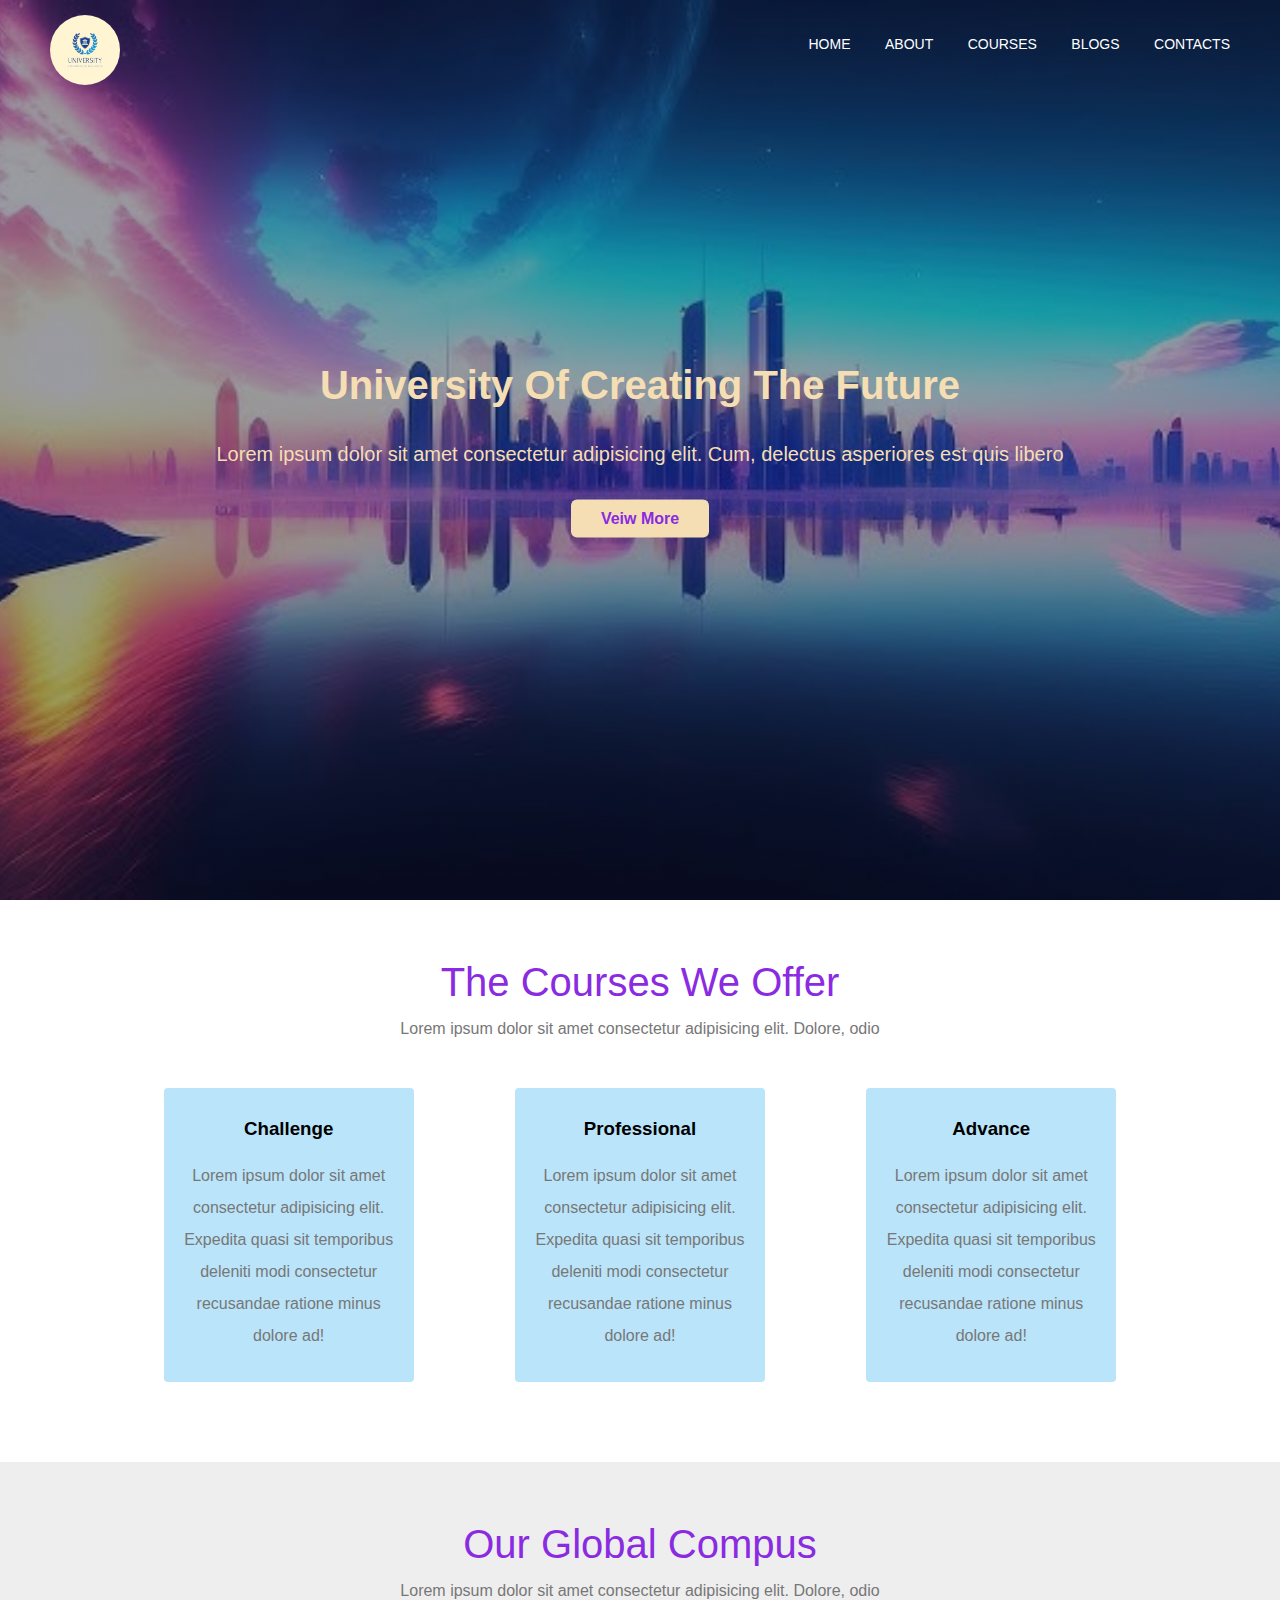
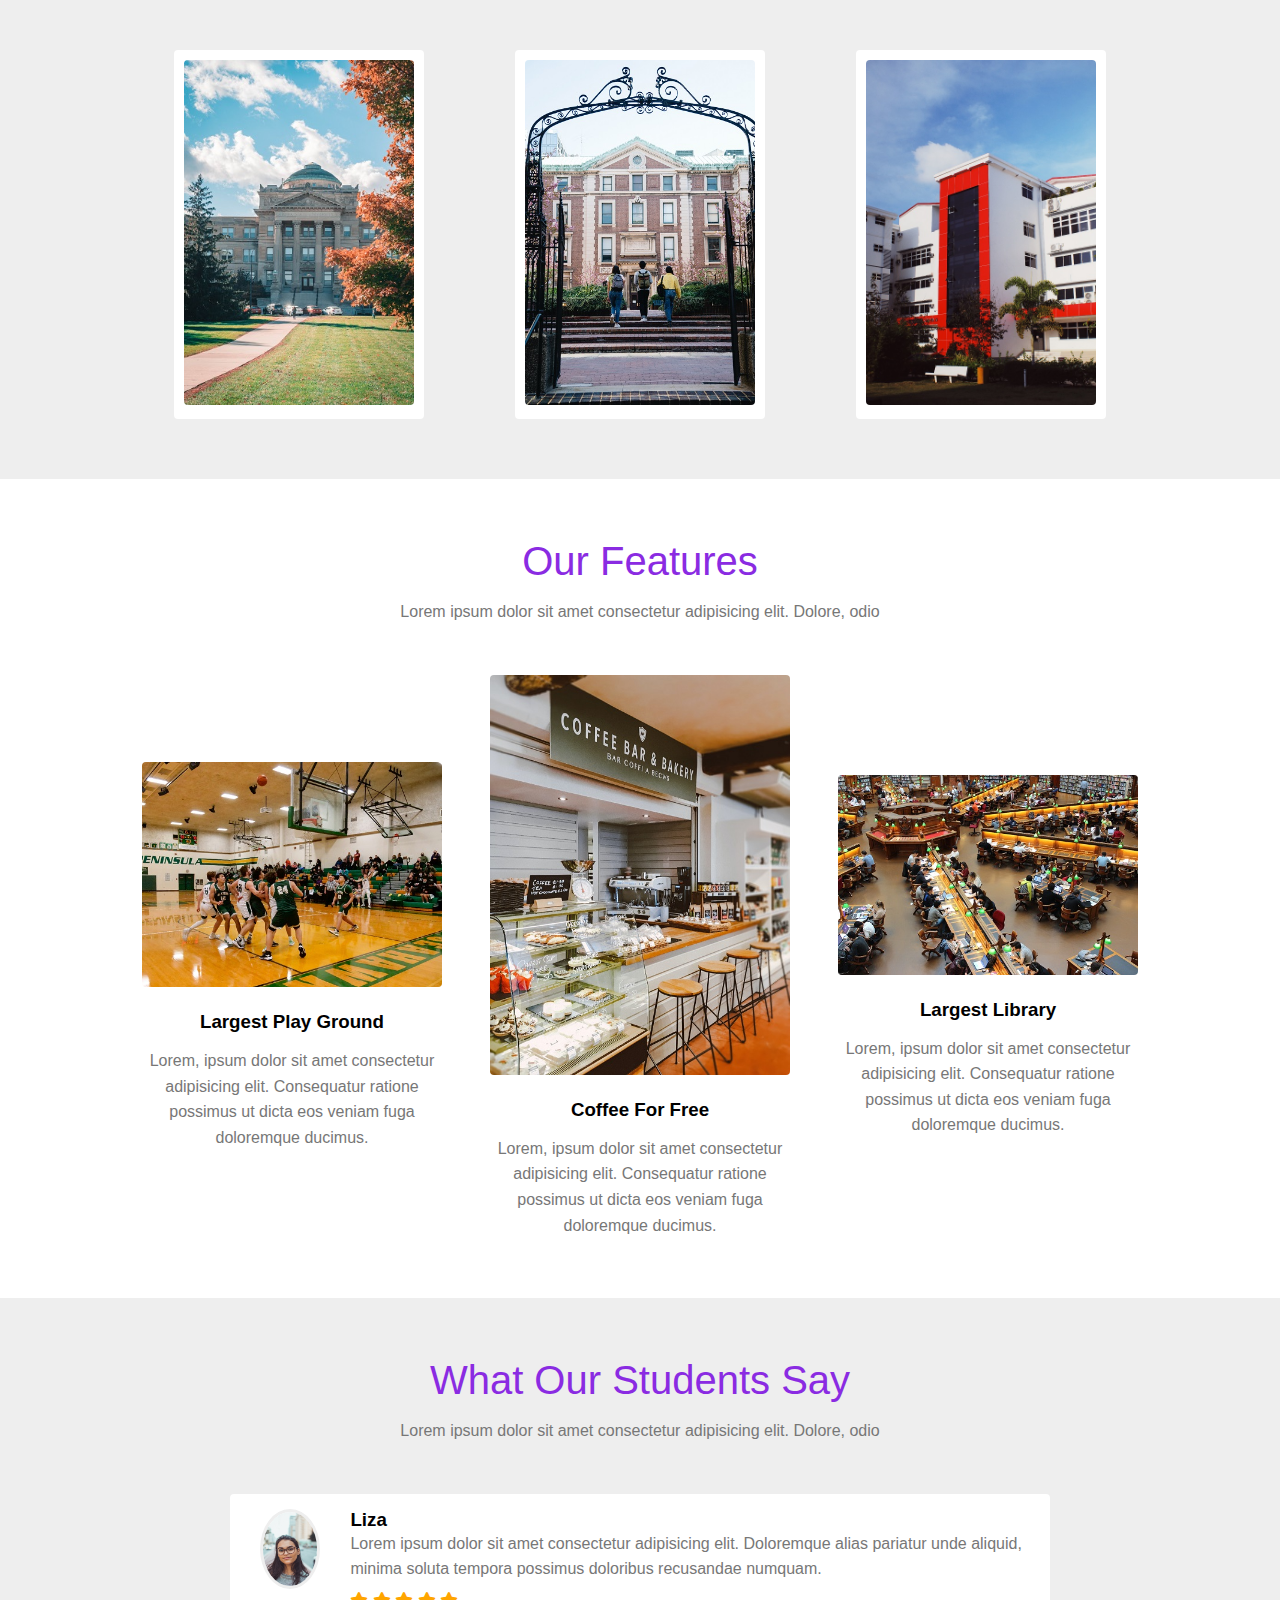
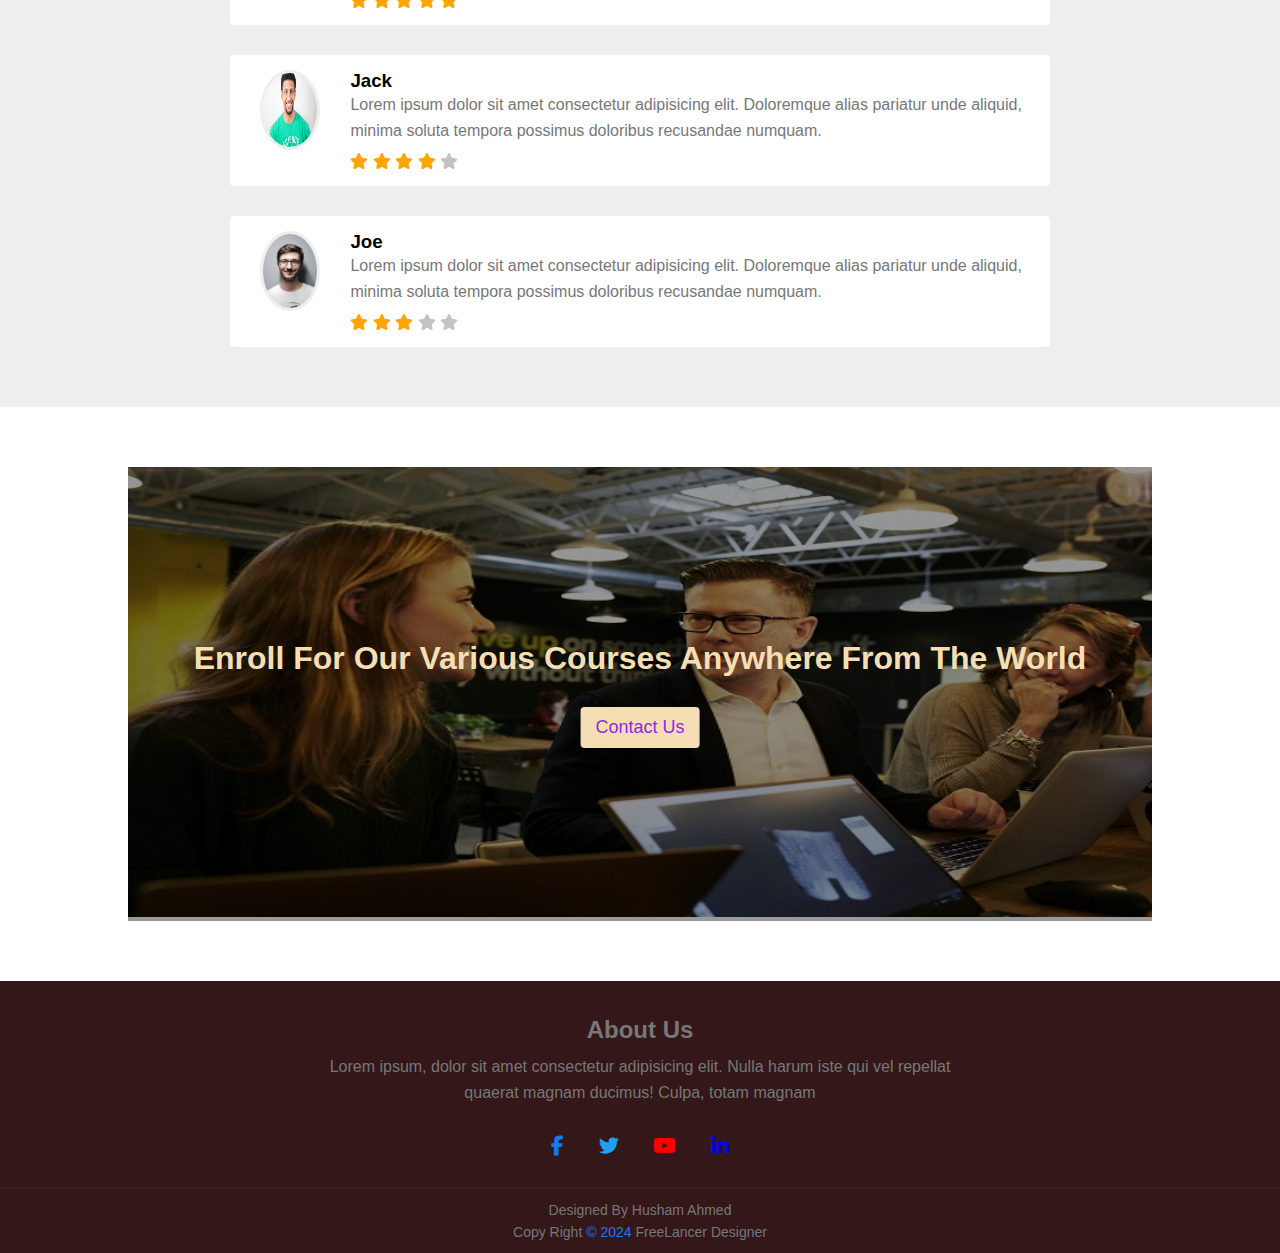
<file: index.html>
<!DOCTYPE html>
<html lang="en">
<head>
    <meta charset="UTF-8">
    <meta name="viewport" content="width=device-width, initial-scale=1.0">
    <title>University</title>
    <link rel="stylesheet" href="css/all.min.css">
    <!--<link rel="stylesheet" href="bootstrap.min.css">-->
    <link rel="stylesheet" href="css/style.css">
</head>
<body>
    
    <!----------------------------start landing page------------------------------------>
    
    <div class="header">
        
        <nav>

            <a href=""><img src="images/Logo.jpg" alt=""></a>

            <div class="links-container">

                <div class="nav-link">
                    <i class="fa-solid fa-xmark close"></i>
                    <ul>
                        <li><a href="index.html">Home</a></li>
                        <li><a href="about.html">About</a></li>
                        <li><a href="courses.html">Courses</a></li>
                        <li><a href="blogs.html">Blogs</a></li>
                        <li><a href="contact.html">Contacts</a></li>
                    </ul>
                    
                </div>
                <i class="fa-solid fa-bars icon"></i>
            </div>
            
        </nav>

        <div class="text">
            <h1>University Of Creating The Future</h1>

            <p>Lorem ipsum dolor sit amet consectetur adipisicing elit. Cum, delectus asperiores est quis libero </p>

            <a href="">Veiw More</a>

        </div>
    </div>

<!------------------------------------end landing page-------------------------------------------->




<!------------------------------------start courses we offer page--------------------------------->


<div class="container">
    <div class="courses-section">


            <h1>The Courses We Offer</h1>
            <p>Lorem ipsum dolor sit amet consectetur adipisicing elit. Dolore, odio</p>

            <div class="course-item">

            <div class="course">

                <h3>Challenge</h3>
                <p>Lorem ipsum dolor sit amet consectetur adipisicing elit. Expedita quasi sit temporibus deleniti modi consectetur recusandae ratione minus dolore ad!</p>
            </div>

            <div class="course">

                <h3>Professional</h3>
                <p>Lorem ipsum dolor sit amet consectetur adipisicing elit. Expedita quasi sit temporibus deleniti modi consectetur recusandae ratione minus dolore ad!</p>
            </div>

            <div class="course">

                <h3>Advance</h3>
                <p>Lorem ipsum dolor sit amet consectetur adipisicing elit. Expedita quasi sit temporibus deleniti modi consectetur recusandae ratione minus dolore ad!</p>
            </div>

        </div>
    </div>
</div>

<!------------------------------------end courses we offer page--------------------------------->




<!------------------------------------start compus section-------------------------------------->
<div class="compus-section">

    <div class="container">

        <h1>Our Global Compus</h1>
        <p>Lorem ipsum dolor sit amet consectetur adipisicing elit. Dolore, odio</p>

        <div class="compus-item">

            <div class="compus">

                <img src="images/london.jpg" alt="">

                <div class="hidden">LONDON</div>
            </div>

            <div class="compus">

                <img src="images/Germany.jpg" alt="">

                <div class="hidden">NEW YORK</div>
            </div>

            <div class="compus">

                <img src="images/NewYork2.jpg" alt="">

                <div class="hidden">Germany</div>
            </div>
        </div>

    </div>
</div>


<!------------------------------------end compus section-------------------------------------->



<!------------------------------------start features-------------------------------------->


<div class="feature-section">

    <div class="container">

        <h1>Our Features</h1>
        <p>Lorem ipsum dolor sit amet consectetur adipisicing elit. Dolore, odio</p>

        <div class="feature-item">

            <div class="feature">

                <img src="images/basketball.jpg" alt="">
                <h3>Largest Play Ground</h3>
                <p>Lorem, ipsum dolor sit amet consectetur adipisicing elit. Consequatur ratione possimus ut dicta eos veniam fuga doloremque ducimus.</p>
            </div>

            <div class="feature">

                <img src="images/coffe shop.jpg" alt="">
                <h3>Coffee For Free</h3>
                <p>Lorem, ipsum dolor sit amet consectetur adipisicing elit. Consequatur ratione possimus ut dicta eos veniam fuga doloremque ducimus.</p>
            </div>

            

            <div class="feature">

                <img src="images/library.jpg" alt="">
                <h3>Largest Library</h3>
                <p>Lorem, ipsum dolor sit amet consectetur adipisicing elit. Consequatur ratione possimus ut dicta eos veniam fuga doloremque ducimus.</p>
            </div>
        </div>

    </div>
</div>




<!-----------------------------------------end features-------------------------------------->



<!------------------------------------start student section----------------------------------->

    <div class="student-section">

        <div class="container">
            <h1>What Our Students Say</h1>
            <p>Lorem ipsum dolor sit amet consectetur adipisicing elit. Dolore, odio</p>
            <div class="student-item">

                <div class="student">
                    <img src="images/girl.jpg" alt="">
                    <h3>Liza</h3>
                    <p>Lorem ipsum dolor sit amet consectetur adipisicing elit. Doloremque alias pariatur unde aliquid, minima soluta tempora possimus doloribus recusandae numquam.</p>
                    <span class="star1">  <i class="fa-solid fa-star"></i>
                            <i class="fa-solid fa-star"></i>
                            <i class="fa-solid fa-star"></i>
                            <i class="fa-solid fa-star"></i>
                            <i class="fa-solid fa-star"></i>
                    </span>
                </div>

                <div class="student">
                    <img src="images/joe.jpg" alt="">
                    <h3>Jack</h3>
                    <p>Lorem ipsum dolor sit amet consectetur adipisicing elit. Doloremque alias pariatur unde aliquid, minima soluta tempora possimus doloribus recusandae numquam.</p>
                    <span class="star2">  <i class="fa-solid fa-star"></i>
                        <i class="fa-solid fa-star"></i>
                        <i class="fa-solid fa-star"></i>
                        <i class="fa-solid fa-star"></i>
                        <i class="fa-solid fa-star"></i>
                    </span>
                </div>

                <div class="student">
                    <img src="images/mac.jpg" alt="">
                    <h3>Joe</h3>
                    <p>Lorem ipsum dolor sit amet consectetur adipisicing elit. Doloremque alias pariatur unde aliquid, minima soluta tempora possimus doloribus recusandae numquam.</p>
                    <span class="star3">  <i class="fa-solid fa-star"></i>
                        <i class="fa-solid fa-star"></i>
                        <i class="fa-solid fa-star"></i>
                        <i class="fa-solid fa-star"></i>
                        <i class="fa-solid fa-star"></i>
                    </span>
                </div>
            </div>
        </div>
    </div>
    



<!------------------------------------end student section-------------------------------------->


<!----------------------------------------start enroll----------------------------------------->



<div class="enroll-section">
    <div class="container">
        
        <div class="enroll">
            <div class="black"></div>
            <img src="images/enroll2.jpg" alt="">
            <div class="overlay">
                <h1>Enroll For Our Various Courses Anywhere From The World</h1>
                <a href="contact.html">Contact Us</a>
            </div>
        </div>
    </div>
</div>




<!----------------------------------------end enroll----------------------------------------->



<!----------------------------------------start footer----------------------------------------->


<footer>
    <h2>About Us</h2>
    <p>Lorem ipsum, dolor sit amet consectetur adipisicing elit. Nulla harum iste qui vel repellat quaerat magnam ducimus! Culpa, totam magnam</p>

    <div class="icons">

        <i class="fa-brands fa-facebook-f"></i>
        <i class="fa-brands fa-twitter"></i>
        <i class="fa-brands fa-youtube"></i>
        <i class="fa-brands fa-linkedin-in"></i>

    </div>
    <hr>
    <p class="copy-right">Designed By Husham Ahmed<br> Copy Right<span> &copy; 2024</span> FreeLancer Designer </p>
    
</footer>
<!----------------------------------------end footer----------------------------------------->




















    <script src="js/script.js"></script>
</body>
</html>
</file>
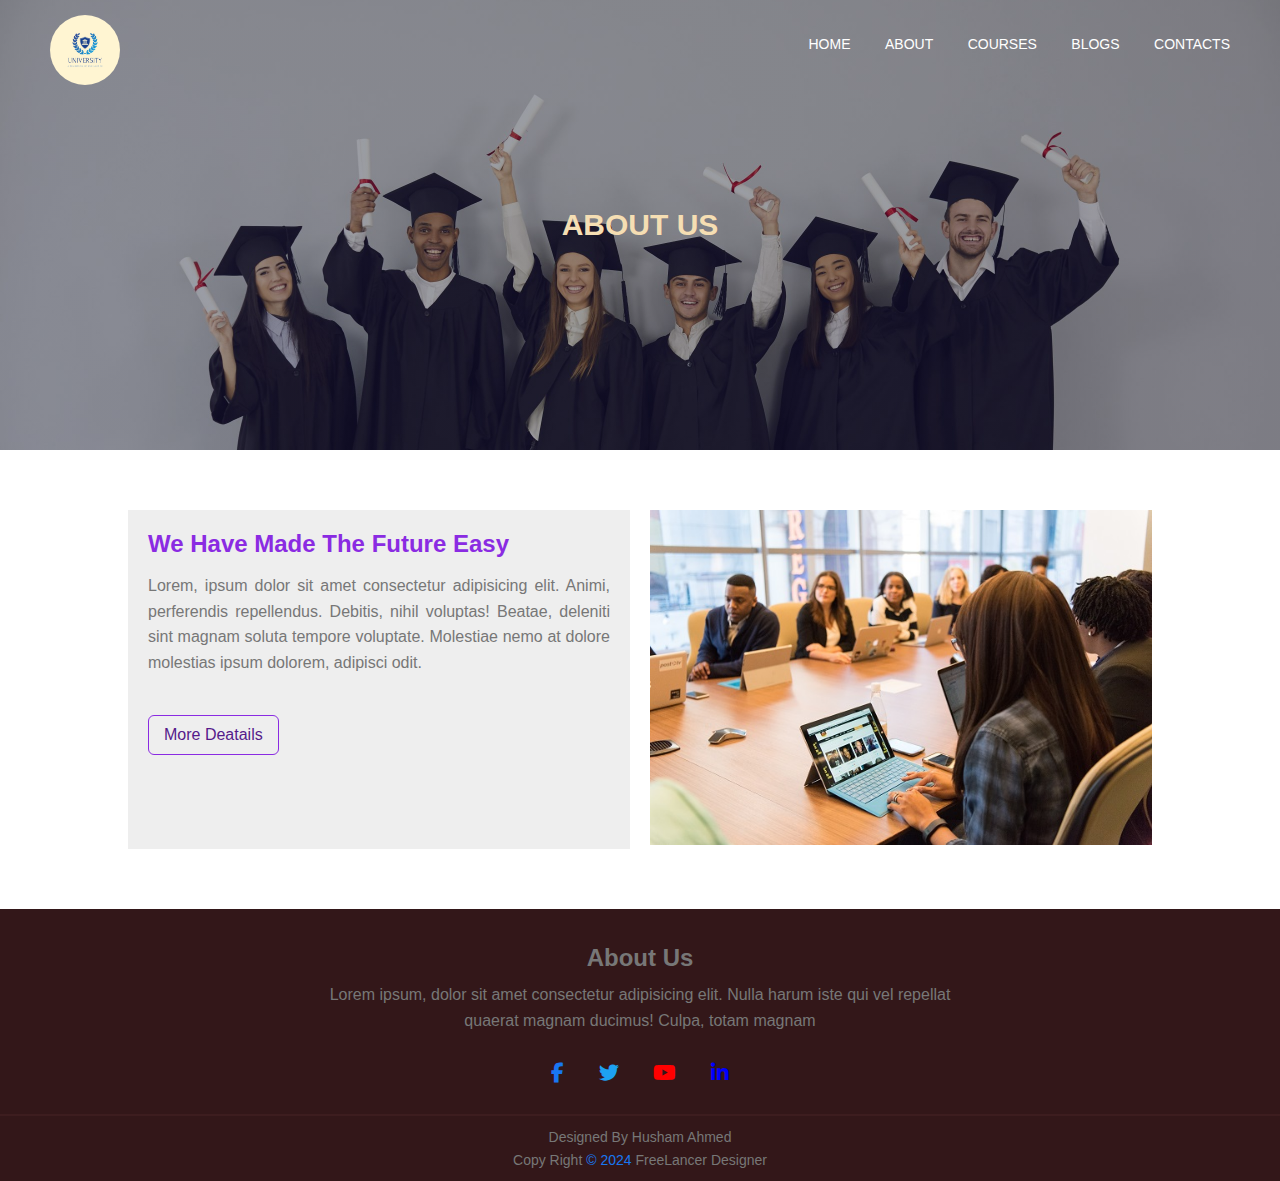
<file: about.html>
<!DOCTYPE html>
<html lang="en">
<head>
    <meta charset="UTF-8">
    <meta name="viewport" content="width=device-width, initial-scale=1.0">
    <title>University</title>
    <link rel="stylesheet" href="css/all.min.css">
    <!--<link rel="stylesheet" href="bootstrap.min.css">-->
    <link rel="stylesheet" href="css/style.css">
</head>
<body>
    
    <!----------------------------start landing page------------------------------------>
    
    <div class="header header-about">
        
        <nav>

            <a href=""><img src="images/Logo.jpg" alt=""></a>

            <div class="nav-link">
                <i class="fa-solid fa-xmark close"></i>
                <ul>
                    <li><a href="index.html">Home</a></li>
                    <li><a href="about.html">About</a></li>
                    <li><a href="courses.html">Courses</a></li>
                    <li><a href="blogs.html">Blogs</a></li>
                    <li><a href="contact.html">Contacts</a></li>
                </ul>
                
            </div>
            <i class="fa-solid fa-bars icon"></i>
        </nav>

        <div class="text">

            <h1>ABOUT US</h1>

        </div>
    </div>

    <!----------------------------end landing page------------------------------------>


    <!----------------------------start about.html------------------------------------>


    <div class="about-section">

        <div class="container">

            <div class="about-item">

                <div class="info">
                    <h2>We Have Made The Future Easy</h2>
    
                    <p>Lorem, ipsum dolor sit amet consectetur adipisicing elit. Animi, perferendis repellendus. Debitis, nihil voluptas! Beatae, deleniti sint magnam soluta tempore voluptate. Molestiae nemo at dolore molestias ipsum dolorem, adipisci odit.</p>
                    <a href="">More Deatails</a>
                </div>
                <div class="info-img">
                    <img src="images/about.jpg" alt="">
                </div>
            </div>
        </div>
    </div>
    <!----------------------------end about.html-------------------------------------->



    <!-------------------------------start footer-------------------------------------->




    <footer>
        <h2>About Us</h2>
        <p>Lorem ipsum, dolor sit amet consectetur adipisicing elit. Nulla harum iste qui vel repellat quaerat magnam ducimus! Culpa, totam magnam</p>
    
        <div class="icons">
    
            <i class="fa-brands fa-facebook-f"></i>
            <i class="fa-brands fa-twitter"></i>
            <i class="fa-brands fa-youtube"></i>
            <i class="fa-brands fa-linkedin-in"></i>
    
        </div>
        <hr>
        <p class="copy-right">Designed By Husham Ahmed<br> Copy Right<span> &copy; 2024</span> FreeLancer Designer </p>
        
    </footer>
    <script src="js/script.js"></script>
</body>
</file>
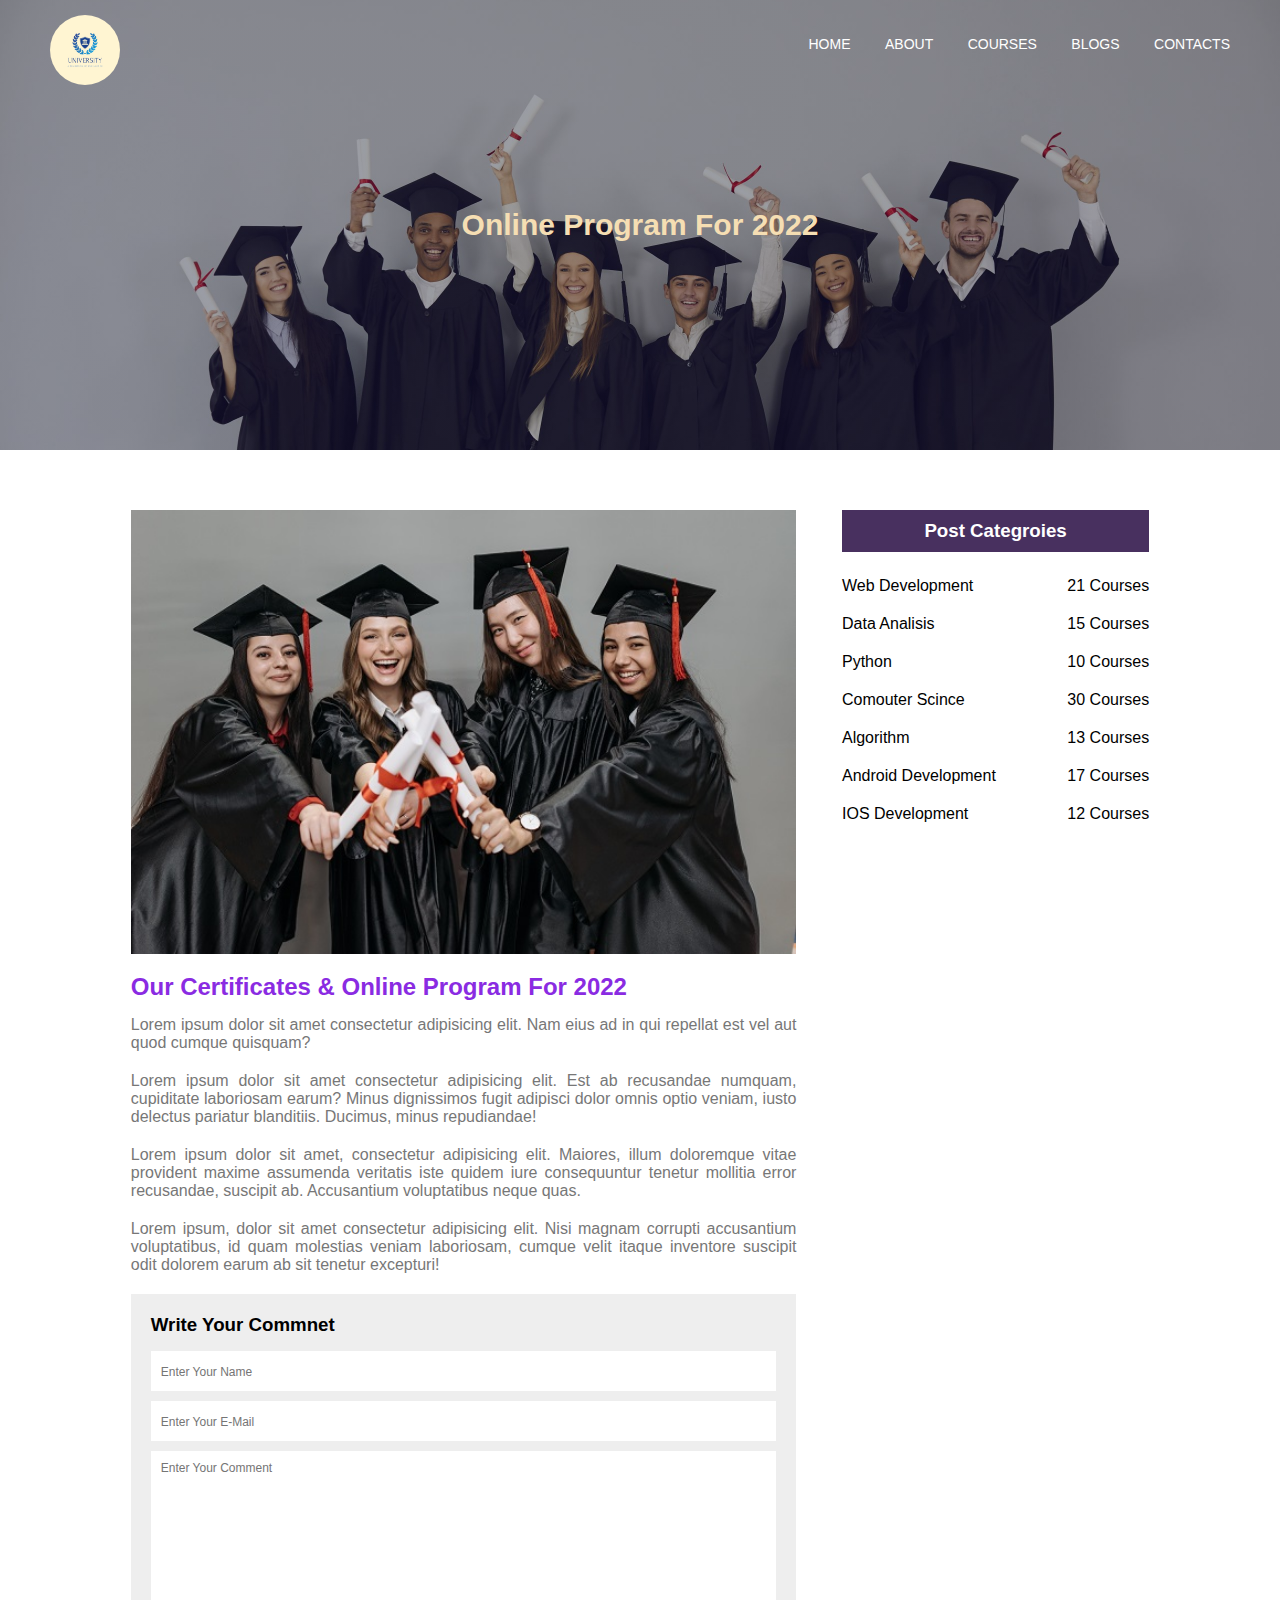
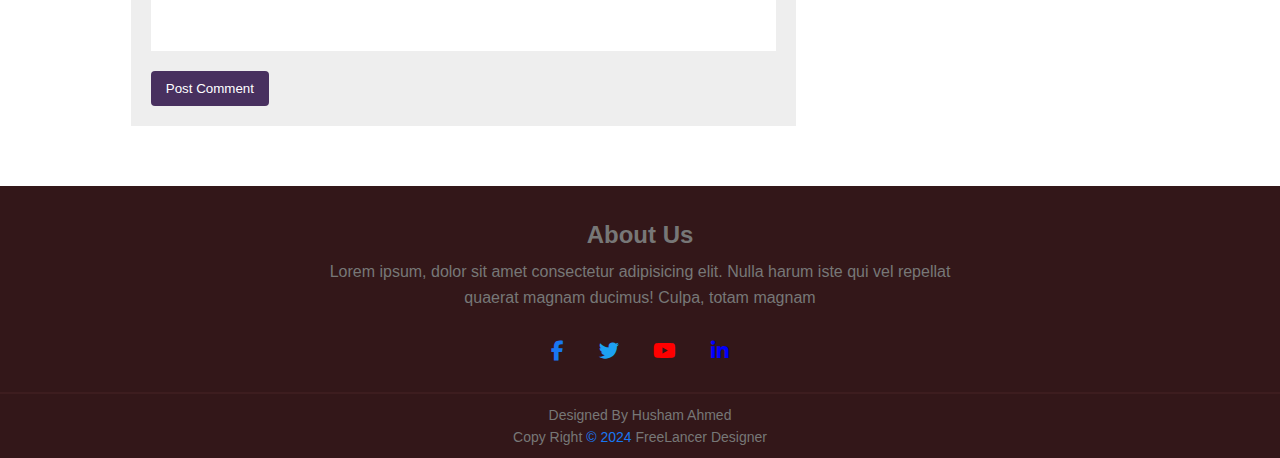
<file: blogs.html>
<!DOCTYPE html>
<html lang="en">
<head>
    <meta charset="UTF-8">
    <meta name="viewport" content="width=device-width, initial-scale=1.0">
    <title>University</title>
    <link rel="stylesheet" href="css/all.min.css">
    <!--<link rel="stylesheet" href="bootstrap.min.css">-->
    <link rel="stylesheet" href="css/style.css">
</head>
<body>
    
    <!----------------------------start landing page------------------------------------>
    
    <div class="header header-about">
        
        <nav>

            <a href=""><img src="images/Logo.jpg" alt=""></a>

            <div class="nav-link">
                <i class="fa-solid fa-xmark close"></i>
                <ul>
                    <li><a href="index.html">Home</a></li>
                    <li><a href="about.html">About</a></li>
                    <li><a href="courses.html">Courses</a></li>
                    <li><a href="blogs.html">Blogs</a></li>
                    <li><a href="contact.html">Contacts</a></li>
                </ul>
                
            </div>
            <i class="fa-solid fa-bars icon"></i>
        </nav>

        <div class="text">

            <h1>Online Program For 2022</h1>

        </div>
    </div>

    <!----------------------------end landing page------------------------------------>


    <!----------------------------start courses.html------------------------------------>
    <div class="container">
        <div class="blog-section">
    
    
                <div class="blog-item">

                    <div class="blog-img">
                        <img src="images/blogs.jpg" alt="">

                        <h2>Our Certificates & Online Program For 2022</h2>

                        <p>Lorem ipsum dolor sit amet consectetur adipisicing elit. Nam eius ad in qui repellat est vel aut quod cumque quisquam?</p>

                        <p>Lorem ipsum dolor sit amet consectetur adipisicing elit. Est ab recusandae numquam, cupiditate laboriosam earum? Minus dignissimos fugit adipisci dolor omnis optio veniam, iusto delectus pariatur blanditiis. Ducimus, minus repudiandae!</p>

                        <p>Lorem ipsum dolor sit amet, consectetur adipisicing elit. Maiores, illum doloremque vitae provident maxime assumenda veritatis iste quidem iure consequuntur tenetur mollitia error recusandae, suscipit ab. Accusantium voluptatibus neque quas.</p>

                        <p>Lorem ipsum, dolor sit amet consectetur adipisicing elit. Nisi magnam corrupti accusantium voluptatibus, id quam molestias veniam laboriosam, cumque velit itaque inventore suscipit odit dolorem earum ab sit tenetur excepturi!</p>


                        <form>
                            <h3>Write Your Commnet</h3>
                            <input type="text" placeholder="Enter Your Name">
                            <input type="email" placeholder="Enter Your E-Mail">
                            <textarea name="" id="" placeholder="Enter Your Comment"></textarea>
                            <button>Post Comment</button>

                        </form>
                    </div>
                    <div class="blog-info">

                        <h3>Post Categroies</h3>
                        <div>
                            <span>Web Development</span>
                            <span>21 Courses</span>
                        </div>
                        <div>
                            <span>Data Analisis</span>
                            <span>15 Courses</span>
                        </div>
                        <div>
                            <span>Python</span>
                            <span>10 Courses</span>
                        </div>
                        <div>
                            <span>Comouter Scince</span>
                            <span>30 Courses</span>
                        </div>
                        <div>
                            <span>Algorithm</span>
                            <span>13 Courses</span>
                        </div>
                        <div>
                            <span>Android Development</span>
                            <span>17 Courses</span>
                        </div>
                        <div>
                            <span>IOS Development</span>
                            <span>12 Courses</span>
                        </div>

                                               
                    </div>

                                      
                </div>

                            
        </div>
    </div>
    

    
    <!----------------------------end courses.html-------------------------------------->


    
    <!-------------------------------start footer-------------------------------------->




    <footer>
        <h2>About Us</h2>
        <p>Lorem ipsum, dolor sit amet consectetur adipisicing elit. Nulla harum iste qui vel repellat quaerat magnam ducimus! Culpa, totam magnam</p>
    
        <div class="icons">
    
            <i class="fa-brands fa-facebook-f"></i>
            <i class="fa-brands fa-twitter"></i>
            <i class="fa-brands fa-youtube"></i>
            <i class="fa-brands fa-linkedin-in"></i>
    
        </div>
        <hr>
        <p class="copy-right">Designed By Husham Ahmed<br> Copy Right<span> &copy; 2024</span> FreeLancer Designer </p>
        
    </footer>
    <script src="js/script.js"></script>
</body>
</file>
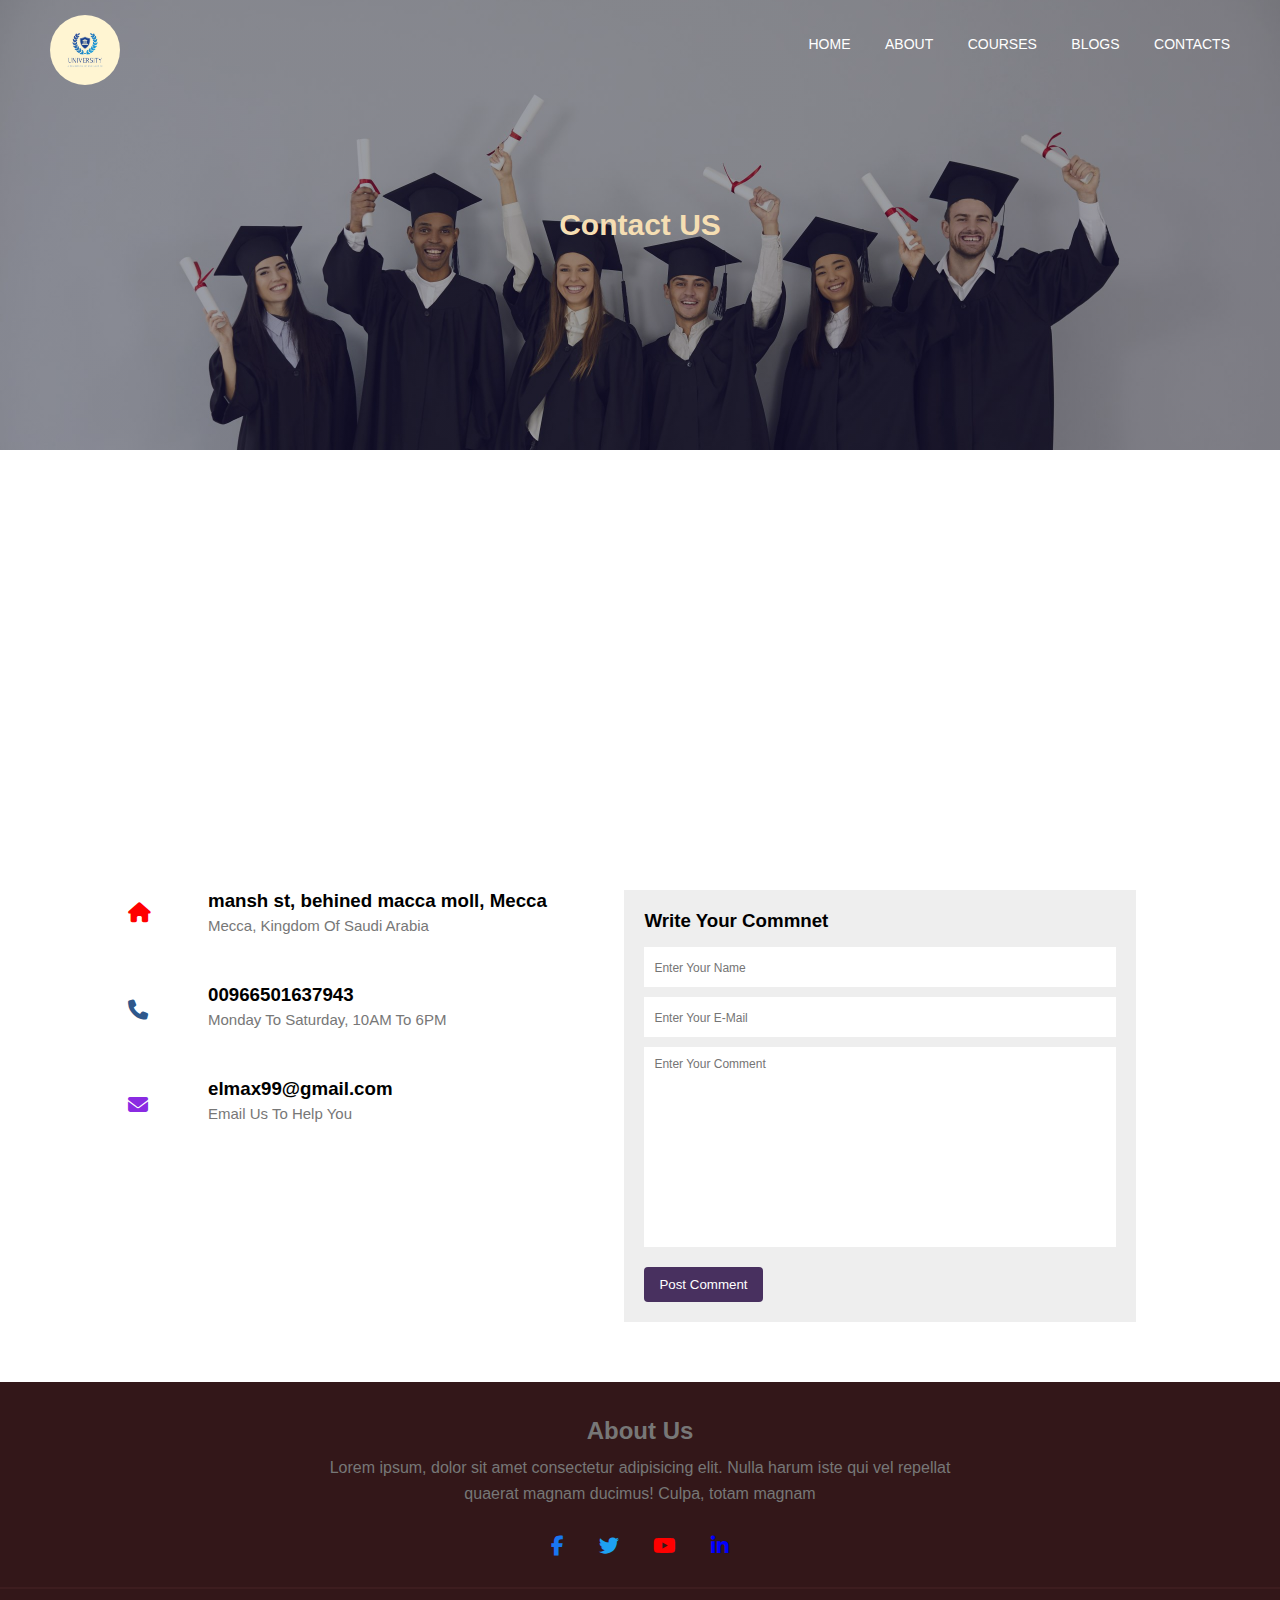
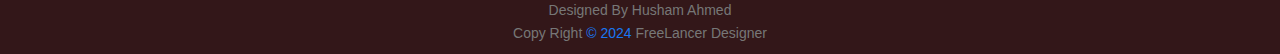
<file: contact.html>
<!DOCTYPE html>
<html lang="en">
<head>
    <meta charset="UTF-8">
    <meta name="viewport" content="width=device-width, initial-scale=1.0">
    <title>University</title>
    <link rel="stylesheet" href="css/all.min.css">
    <!--<link rel="stylesheet" href="bootstrap.min.css">-->
    <link rel="stylesheet" href="css/style.css">
</head>
<body>
    
    <!----------------------------start landing page------------------------------------>
    
    <div class="header header-about">
        
        <nav>

            <a href=""><img src="images/Logo.jpg" alt=""></a>

            <div class="nav-link">
                <i class="fa-solid fa-xmark close"></i>
                <ul>
                    <li><a href="index.html">Home</a></li>
                    <li><a href="about.html">About</a></li>
                    <li><a href="courses.html">Courses</a></li>
                    <li><a href="blogs.html">Blogs</a></li>
                    <li><a href="contact.html">Contacts</a></li>
                </ul>
                
            </div>
            <i class="fa-solid fa-bars icon"></i>
        </nav>

        <div class="text">

            <h1>Contact US</h1>

        </div>
    </div>

    <!----------------------------end landing page------------------------------------>


    <!----------------------------start contact.html------------------------------------>
    
    
        <div class="contact-section">

            <div class="container">

                <iframe src="https://www.google.com/maps/embed?pb=!1m14!1m12!1m3!1d14859.969716741463!2d39.888765199999995!3d21.39020275!2m3!1f0!2f0!3f0!3m2!1i1024!2i768!4f13.1!5e0!3m2!1sar!2ssa!4v1726771337873!5m2!1sar!2ssa" width="800" height="600" style="border:0;" allowfullscreen="" loading="lazy" referrerpolicy="no-referrer-when-downgrade"></iframe>


                <div class="contact-item">

                    <contact class="left">

                        <div class="icon">
                            <i class="fa-solid fa-home"></i>
                        </div>

                        <div class="info">
                            <h3>mansh st, behined macca moll, Mecca</h3>
                            <p>Mecca, Kingdom Of Saudi Arabia</p>
                        </div>

                        <div class="icon">
                            <i class="fa-solid fa-phone"></i>
                        </div>

                        <div class="info">
                            <h3>00966501637943</h3>
                            <p>Monday To Saturday, 10AM To 6PM </p>
                        </div>

                        <div class="icon">
                            <i class="fa-solid fa-envelope"></i>
                        </div>

                        <div class="info">
                            <h3>elmax99@gmail.com</h3>
                            <p>Email Us To Help You</p>
                        </div>

                        

                    </contact>

                    

                    <div class="right blog-img">


                        <form>
                            <h3>Write Your Commnet</h3>
                            <input type="text" placeholder="Enter Your Name">
                            <input type="email" placeholder="Enter Your E-Mail">
                            <textarea name="" id="" placeholder="Enter Your Comment"></textarea>
                            <button>Post Comment</button>

                        </form>
                    </div>
                </div>
            </div>
        </div>
        
    
    

    
    <!----------------------------end contact.html-------------------------------------->


    
    <!-------------------------------start footer-------------------------------------->




    <footer>
        <h2>About Us</h2>
        <p>Lorem ipsum, dolor sit amet consectetur adipisicing elit. Nulla harum iste qui vel repellat quaerat magnam ducimus! Culpa, totam magnam</p>
    
        <div class="icons">
    
            <i class="fa-brands fa-facebook-f"></i>
            <i class="fa-brands fa-twitter"></i>
            <i class="fa-brands fa-youtube"></i>
            <i class="fa-brands fa-linkedin-in"></i>
    
        </div>
        <hr>
        <p class="copy-right">Designed By Husham Ahmed<br> Copy Right<span> &copy; 2024</span> FreeLancer Designer </p>
        
    </footer>
    <script src="js/script.js"></script>
</body>
</file>
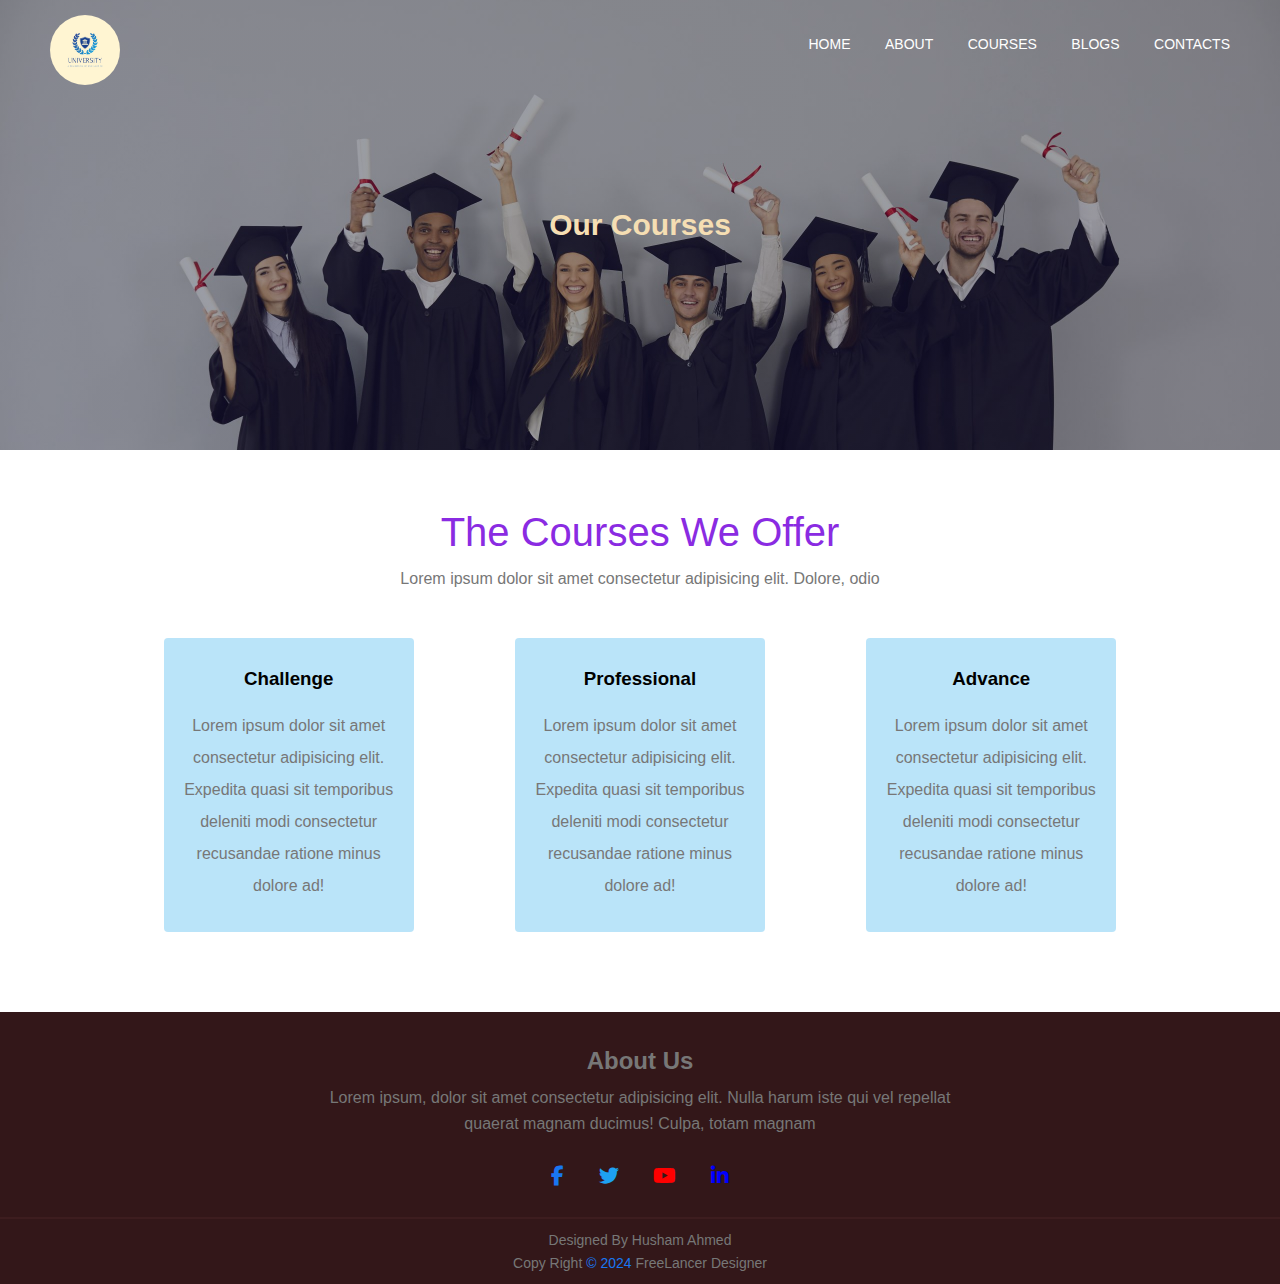
<file: courses.html>
<!DOCTYPE html>
<html lang="en">
<head>
    <meta charset="UTF-8">
    <meta name="viewport" content="width=device-width, initial-scale=1.0">
    <title>University</title>
    <link rel="stylesheet" href="css/all.min.css">
    <!--<link rel="stylesheet" href="bootstrap.min.css">-->
    <link rel="stylesheet" href="css/style.css">
</head>
<body>
    
    <!----------------------------start landing page------------------------------------>
    
    <div class="header header-about">
        
        <nav>

            <a href=""><img src="images/Logo.jpg" alt=""></a>

            <div class="nav-link">
                <i class="fa-solid fa-xmark close"></i>
                <ul>
                    <li><a href="index.html">Home</a></li>
                    <li><a href="about.html">About</a></li>
                    <li><a href="courses.html">Courses</a></li>
                    <li><a href="blogs.html">Blogs</a></li>
                    <li><a href="contact.html">Contacts</a></li>
                </ul>
                
            </div>
            <i class="fa-solid fa-bars icon"></i>
        </nav>

        <div class="text">

            <h1>Our Courses</h1>

        </div>
    </div>

    <!----------------------------end landing page------------------------------------>


    <!----------------------------start courses.html------------------------------------>
    <div class="container">
        <div class="courses-section">
    
    
                <h1>The Courses We Offer</h1>
                <p>Lorem ipsum dolor sit amet consectetur adipisicing elit. Dolore, odio</p>
    
                <div class="course-item">
    
                <div class="course">
    
                    <h3>Challenge</h3>
                    <p>Lorem ipsum dolor sit amet consectetur adipisicing elit. Expedita quasi sit temporibus deleniti modi consectetur recusandae ratione minus dolore ad!</p>
                </div>
    
                <div class="course">
    
                    <h3>Professional</h3>
                    <p>Lorem ipsum dolor sit amet consectetur adipisicing elit. Expedita quasi sit temporibus deleniti modi consectetur recusandae ratione minus dolore ad!</p>
                </div>
    
                <div class="course">
    
                    <h3>Advance</h3>
                    <p>Lorem ipsum dolor sit amet consectetur adipisicing elit. Expedita quasi sit temporibus deleniti modi consectetur recusandae ratione minus dolore ad!</p>
                </div>
    
            </div>
        </div>
    </div>
    

    
    <!----------------------------end courses.html-------------------------------------->


    
    <!-------------------------------start footer-------------------------------------->




    <footer>
        <h2>About Us</h2>
        <p>Lorem ipsum, dolor sit amet consectetur adipisicing elit. Nulla harum iste qui vel repellat quaerat magnam ducimus! Culpa, totam magnam</p>
    
        <div class="icons">
    
            <i class="fa-brands fa-facebook-f"></i>
            <i class="fa-brands fa-twitter"></i>
            <i class="fa-brands fa-youtube"></i>
            <i class="fa-brands fa-linkedin-in"></i>
    
        </div>
        <hr>
        <p class="copy-right">Designed By Husham Ahmed<br> Copy Right<span> &copy; 2024</span> FreeLancer Designer </p>
        
    </footer>
    <script src="js/script.js"></script>
</body>
</file>
<file: css/style.css>
*{

    box-sizing: border-box;
    margin: 0;
    padding: 0;
    text-decoration: none;
    list-style-type: none;
    font-family: Arial, Helvetica, sans-serif;
}

.container{

    width: 80%;
    margin: auto;
}

.header{
    
    width: 100%;
    height: 100vh;
    background-image: linear-gradient(rgba(4,9,30,0.4),rgba(4,9,30,0.4)), url(../images/uni-hall.jpg);
    background-size: cover;
    background-position: center;
    background-repeat: no-repeat;
    
    
    
    
    
}

nav{

    display: flex;
    justify-content: space-between;
    width: 100%;
    padding: 15px 50px;
    text-transform: uppercase;
    z-index: 1000;
}


nav a img{

    width: 70px;
    min-height: 70px;
    border-radius: 50%;
    transition: all 0.7s ease-in-out;
    z-index: 5;
    position: relative;

}

nav a img:hover{

    transform: rotate(360deg);
}

.header .nav-link{

    flex: 1;
    text-align: right;
    margin-top: 20px;
    position: relative;
   
}



.header .nav-link li{

    display: inline-block;
    margin-left: 30px;
    cursor: pointer;
    
    
}


.header .nav-link li a{

    color: white;
    font-size: 14px;
}

.header .nav-link li::after{

    content: "";
    width: 0;
    height: 3px;
    margin: auto;
    display: block;
    background-color: blueviolet;
    transition: all 0.4s ease-in-out;
    position: relative;
    top: 3px
}

.header .nav-link li:hover::after{

    width: 100%;
}

.header .text{

    position: absolute;
    top: 50%;
    left: 50%;
    transform: translate(-50%,-50%);
    text-align: center;
    color: wheat;
    width: 100%;
    z-index: 900;
}

.header .text h1{

    font-size: 40px;
}

.header .text p{

    margin: 30px auto;
    font-size: 20px;
    width: 80%;
    line-height: 1.6;
    

}

.header .text a{
    display: inline-block;
    font-size: 16px;
    background-color: wheat;
    padding: 10px 30px;
    color: blueviolet;
    border-radius: 6px;
    font-weight: bold;
    transition: all 0.7s ease-in-out;


}

.header .text a:hover{

    background-color: rgba(255, 255, 255, 0.61);
    color: blue;
}

.links-container{

    width: 100%;
    z-index: 1000;
}



.header-about .header-overlay{

    height: 50vh;
}

.header nav .icon{
    
    
    display: none;
    
}

nav .close{

    font-size: 20px ;
    padding: 5px 7px;
    background-color: red;
    color: wheat;
    font-weight: bold;
    border-bottom-right-radius: 4px ;
    display: none;
}



@media (max-width: 700px){

    
    
    .header .text{

        width: 90%;
    }

    .header .text h1{

        font-size: 20px;
        
    }

    .header .text p{

        font-size: 16px;
        width: 80%;
        margin: 15px auto;
        
        
        
    }

    .header .text a{

        font-size: 14px;
        margin-top: 20px;
        padding: 7px 10px;
    }

    nav a img{

        width: 60px;
        min-height: 60px;
        border-radius: 50%;
        
    
    }

    nav{

        padding-left: 20px;
    }

    .header .nav-link{

        display: none;
    }

    .header .nav-link.open{
        position: absolute;
        top: 0;
        right: 0;
        width: 200px;
        height: 100vh;
        background-color: rgb(89, 60, 116);
        margin: 0;
        padding: 0;
        text-align: left;
        z-index: 2;
        display: block;
        transition: all 0.5s ease-in-out;
        z-index: 1000;
        
        
        
        
               
    }

    .header .nav-link.open li:hover::after{

        width: 0;
    }


    .header .nav-link.open ul li{

        margin: 30px 0;
        padding: 5px 5px;
        display: block;
        border-bottom: 1px solid rgba(39, 36, 36, 0.418);
        border-top: 1px solid rgb(39, 36, 36, 0.418);
        
        
        
    }

    .header .nav-link.open ul li a{

        font-size: 12px;
    }

    

    .header nav .icon{


        display: inline-block;
        position: absolute;
        top: 23px;
        right: 20px;
        padding: 5px;
        font-size: 30px;
        color: wheat;
        border: 2px solid wheat;
        border-radius: 6px;
        
        
        
    }

    


    nav .close{

        display: inline-block;
        position: relative;
        cursor: pointer;
    }
    

}


@media screen and (min-width: 701px) and (max-width: 1200px){

    .header .nav-link li{

        margin-left: 12px;
    }

    .header .nav-link li a{

        font-size: 12px;
    }

    .header .text h1{

        font-size: 35px;
        
        
    }

    .header .text p{

        font-size: 18px;
        width: 60%;
    }

    .header .text a{

        font-size: 14px;
        padding: 5px 15px
    }

    .header .text{

        width: 100%;
    }

}



/**************************end landing page *********************************************/


/****************************start course page *****************************************/


.courses-section{

padding-top: 60px ;
padding-bottom: 60px;
    
}
.courses-section h1{

    text-align: center;
    color: blueviolet;
    font-size: 40px;
    font-weight: 200;

}

.courses-section > p{

    text-align: center;
    margin-top: 15px;
    color: #777;
    
}

.courses-section .course-item{

    display: flex;
    justify-content: space-between;
    margin-top: 50px;
    flex-direction: row;
    flex-wrap: wrap;
    align-items: center;
   
    
    
    
}

.course-item .course{
    width: 300px;
    background-color: rgba(83, 188, 241, 0.4);
    padding: 30px 15px;
    text-align: center;
    border-radius: 4px;
    margin: auto;
    cursor: pointer;
    transition: all 0.4s ease-in-out;

}



.course-item .course:hover{

    box-shadow: 0 0 20px 0 rgb(0,106,255);
}




.course-item p{

    margin-top: 20px;
    color: #777;
    line-height: 2;
}




@media (max-width: 700px){

    
    .courses-section h1{

        font-size: 25px;
    }

    .courses-section p{

        font-size: 14px;
        line-height: 1.6;
    }

    
    .course-item .course{

        margin-bottom: 20px;
        width: 350px;
    
    }



    

}


@media (min-width: 701px){

    .course-item .course{

        width: 250px;
        margin-bottom: 20px;
    }

    .courses-section .course-item{

        gap: 30px
    }

}


/****************************end course page *****************************************/



/****************************start compus section *****************************************/

.compus-section{

    padding-top: 60px;
    padding-bottom: 60px;
    background-color: #eee;
}

.compus-section h1{

    text-align: center;
    color: blueviolet;
    font-size: 40px;
    font-weight: 200;
}

.compus-section p{

    text-align: center;
    margin-top: 15px;
    color: #777;


}



.compus-section .compus-item{


    display: flex;
    justify-content: space-between;
    flex-wrap: wrap;
    margin-top: 50px;
    
}

.compus-item .compus{

    width: 250px;
    margin: auto;
    padding: 10px;
    background-color: white;
    border-radius: 4px;
    cursor: pointer;
    position: relative;

}

.compus-item .compus img{

    width: 100%;
    border-radius: 4px;
    

}

.compus-item .compus::after{
    content: "";
    position: absolute;
    top: 0;
    left: 0;
    width: 100%;
    height:0;
    background-color: rgba(0, 0, 0, 0.3);
    border-radius: 4px;
    transition: all 0.5s ease-in-out;
    

}


.compus-item .compus:hover::after{
    
    height: 100%;


}

.compus-item .compus .hidden{

    position: absolute;
    bottom: 0;
    left: 50%;
    transform: translate(-50%,-50%);
    font-weight: bold;
    color: black;
    opacity: 0;
    transition: all 0.5s ease-in-out;
    font-size: 20px;
}

.compus-item .compus:hover .hidden{

    opacity: 1;
    bottom: 50%;
}





@media (max-width: 700px){

    
    .compus-section h1{

        font-size: 25px;
    }

    .compus-section p{

        font-size: 14px;
        line-height: 1.6;
        

    }

    
    .compus-item .compus{

        margin-bottom: 20px;
        width: 350px;
        
    
    }

    .compus-section .compus-item{

        gap: 30px
    }

    

}

@media screen and (min-width: 701px) and (max-width: 1000px ){

    .compus-item .compus{

        width: 250px;
        margin-bottom: 20px;

    }

    .compus-section .compus-item{

        gap: 30px
    }

}






/****************************end compus section *****************************************/



/*********************************start feature *****************************************/

.feature-section{

    padding-top: 60px;
    padding-bottom: 60px;
}

.feature-section h1{

    text-align: center;
    color: blueviolet;
    font-size: 40px;
    font-weight: 200;

}

.feature-section  p{

    text-align: center;
    margin-top: 15px;
    color: #777;
    line-height: 1.6;

}

.feature-section .feature-item{
    margin-top: 50px;
    display: flex;
    justify-content: space-between;
    align-items: center;
    flex-wrap: wrap;
    gap: 20px;
    text-align: center;

}

.feature-item .feature{

    width: 300px;
    overflow: hidden;
    margin: auto;
}

.feature-item .feature img{

    width: 100%;
    margin-bottom: 20px;
    border-radius: 4px;
}



@media (max-width: 700px){

    .feature-section h1{

        font-size: 25px;
    }


    .feature-item .feature{
        
        gap: 20px;
        padding: 20px;
        background-color: #eee;
        min-width: 250px;
        margin: auto;
        
    }

    .feature-section  p{

        font-size: 14px;
    }

}


@media screen and (min-width: 701px) and (max-width: 1174px){

    .feature-item .feature{

        width: 70%;
        padding: 20px;
        background-color: #eee;
        margin-bottom: 15px;
    }

}





/***********************************end feature *****************************************/


/***********************************start our student *****************************************/

.student-section{

    padding-top: 60px;
    padding-bottom: 60px;
    background-color: #eee;
}

.student-section h1{

    text-align: center;
    color: blueviolet;
    font-size: 40px;
    font-weight: 200;

}

.student-section p{

    text-align: center;
    margin-top: 15px;
    color: #777;
    line-height: 1.6;

}

.student-section .student-item{

    display: flex;
    justify-content: space-between;
    align-items: center;
    flex-wrap: wrap;
    gap: 20px;
    margin-top: 50px;
}

.student-item .student{

    width: 360px;
    background-color: white;
    position: relative;
    padding: 15px 20px;
    border-radius: 4px;
    margin: auto;
    
}

.student-item .student p,
.student-item .student h3
{


    padding-left: 100px;
    text-align: left;
    margin: 0;
}

.student-item .student span i{

    color: #77777771;
    
}

.student-item .student span{
    display: block;
    padding-left: 100px;
    margin-top: 10px;
}

.student-item .student .star1 i{

    
    color: orange;
}

.student-item .student .star2 i:not(:last-of-type){

    color: orange
}

.student-item .student .star3 i:not(:nth-of-type(4), :nth-of-type(5)){

    color: orange
}

.student-item .student img{

    width: 60px;
    height: 80px;
    position: absolute;
    top: 15px;
    left: 30px;
    border-radius: 50%;
    border: 3px solid #eee;
}


@media (max-width: 700px){

    .student-section .student-item{


        gap: 30px;
    }

    .student-item .student{


        min-width: 250px;
    }

    .student-section h1{

        font-size: 25px;
    }

    .student-section p{

        font-size: 14px;
    }
    
}

@media screen and (min-width: 701px) and (max-width: 1399px){

    .student-section .student-item{

        flex-direction: column;
        gap: 30px;
        
    }

    .student-item .student{
        
        
        width: 80%;
       
    }

}





/***********************************end our student *****************************************/



/***********************************start enroll ********************************************/

.enroll-section{

    padding-top: 60px;
    padding-bottom: 60px;
}

.enroll-section .enroll{

    width: 100%;
    position: relative;
    text-align: center;
    
    
}

.enroll-section .enroll img{

    width: 100%;
    height: 450px;
}

.enroll-section .enroll .overlay{

    position: absolute;
    top: 50%;
    left: 50%;
    transform: translate(-50%,-50%);
    width: 95%;
}

.enroll-section .black{

    position: absolute;
    top:0;
    left:0;
    height: 100%;
    width: 100%;
    background-color: rgba(0, 0, 0, 0.4);
}

.enroll-section .enroll h1{

    color: wheat;
    width: 100%;
    margin: 0;
    padding: 0;
}

.enroll-section .enroll a{

    display: inline-block;
    margin-top: 30px;
    font-size: 18px;
    padding: 10px 15px;
    background-color: wheat;
    border-radius: 4px;
    color: blueviolet;
    border: 0;
    transition: 0.5s ease-in-out;
    cursor: pointer;
}





@media (max-width:700px){

    .enroll .overlay h1{

        font-size: 18px;
        line-height: 1.6;
    }

    .enroll .overlay a{

        font-size: 14px;
        margin-top: 20px ;


    }

}

@media screen and (min-width:701px) and (max-width:1000px){

    .enroll .overlay h1{

        font-size: 20px;
    }

    .enroll .overlay a{

        font-size: 16px;
    }

}






/***********************************end enroll *********************************************/



/***********************************start footer *********************************************/

footer{

    padding-top: 35px;
    text-align: center;
    background-color: rgb(51, 23, 25);
}


footer h2{

    color: #777;
    margin-bottom: 10px;

}

footer p{

    padding-bottom: 30px;
    width: 50%;
    margin: 0 auto;
    line-height: 1.6;
    color: #777;
}

footer .icons i{

    padding: 0 15px;
    font-size: 20px;
}



footer .icons i:nth-child(1){

    color: #1877f2;
}

footer .icons i:nth-child(2){

    color: #1da1f2;
}


footer .icons i:nth-child(3){

    color: #ff0000;
}

footer .icons i:nth-child(4){

    color: blue;
}


footer hr{

    border: 1px solid rgb(61, 29, 31);
    margin-top: 30px
}

footer .copy-right{

    font-size: 14px;
    margin-top: 10px;
    padding-bottom: 10px;
}

footer .copy-right span{

    color:#1877f2
}


@media (max-width: 850px){

    footer p{

        width: 90%;
        font-size: 12px;
    }

    footer h2{


        font-size: 18px;
    }

    footer .icons i{


        font-size: 16px;
    }

    footer .copy-right {

        font-size: 14px;
    }

    footer hr{

        
        margin-top: 20px
    }

    footer p{

        padding-bottom: 20px
    }

    footer{

        padding-top: 25px;
        
    }

    footer .copy-right{

        font-size: 12px;
        
    }

    

}



/***********************************end footer *********************************************/



/***********************************start about.html *********************************************/

.header-about{

    width: 100%;
    height: 50vh;
    background-image: linear-gradient(rgba(4,9,30,0.4),rgba(4,9,30,0.4)), url(../images/graduate.jpg);
    background-position:center;
    background-size: cover;
    position: relative;

}

.header-about .nav-link li::after{

    background-color: wheat;
}

.header-about .text h1{

    font-size: 30px;
    
}


.about-section{

    padding-top: 60px;
    padding-bottom: 60px;
}

.about-section .about-item{

    display: flex;
    justify-content: space-between;
    flex-direction: row;
    flex-wrap: wrap;
    gap: 20px

}

.about-section .about-item .info{

    width: 550px;
    background-color: #eee;
    padding: 20px;
    
}

.about-section .about-item .info-img{

    width: 550px;
   
    
}



.about-section .about-item .info-img img{

    max-width: 100%;
}

.about-section .about-item .info h2{

    color: blueviolet;
    margin-bottom: 15px;
}

.about-section .about-item .info p{

    color: #777;
    margin-bottom: 40px;
    line-height: 1.6;
    text-align: justify;
}

.about-section .about-item .info a{
    display: inline-block;
    padding: 10px 15px;
    border: 1px solid blueviolet;
    border-radius: 6px;
    margin-bottom: 15px ;
    transition: 0.5s ease-in-out;
}

.about-section .about-item .info a:hover{

    background-color: blueviolet;
    color: white
}

@media(max-width: 799px){

    
    .header-about .text h1{

        font-size: 20px;
    }
    
    .about-section .about-item .info h2{

        font-size: 16px;
    }

    .about-section .about-item .info a{

        font-size: 13px;
    }
    
    
    .about-section .about-item .info{

        margin: 0 auto;
        
        
    }

    

    .about-section .about-item .info-img{

        margin: 0 auto;
        
    }

    

}



@media screen and (min-width: 800px) and (max-width:1150px){

    
    .about-section .about-item{

        width: 100%;
        
        
    }
    
    
    .about-section .about-item .info{

        margin: 0 auto;
        flex-grow: 1;
        
        
        
        
    }

    .about-section .about-item .info-img{

        margin: 0 auto;
        flex-grow: 1;
        
    }

    .about-section .about-item .info-img img{

        width: 100%;
        
    }

    


}

@media screen and (min-width: 1151px) and (max-width: 1416px){

    .about-section .about-item .info{

        width: 400px;
        flex-grow: 1;
        
        
        
        
    }

    .about-section .about-item .info-img{

        width: 400px;
        flex-grow: 1;
        
    }


}



/***********************************end about.html *********************************************/


/***********************************start blogs.html *********************************************/

.blog-section{

    padding-top: 60px;
    padding-bottom: 60px;
}

.blog-item{

    display: flex;
    justify-content: space-between;
    flex-wrap: wrap;
    gap: 40px;
}

.blog-img{

    flex-basis: 65%;
    margin: 0 auto;
}

.blog-img img{

    width: 100%;
}

.blog-img h2{

    margin: 15px 0;
    color: blueviolet;
}

.blog-img p{

    margin-bottom: 20px;
    color:#777;
    text-align: justify; 
}


.blog-item .blog-info{
    flex-basis: 30%;
    margin: 0 auto;
    
    
}

.blog-info h3{

    padding: 10px;
    background-color: rgb(72, 48, 95);
    text-align: center;
    color: white;
    margin-bottom: 15px;
}

.blog-info div{

    display: flex;
    justify-content: space-between;
    align-items: center;
    gap: 20px;
    padding: 10px 0;
    
}

.blog-img form{

    padding: 20px;
    background-color: #eee;
}

.blog-item form h3{

    margin-bottom: 15px;
}

.blog-img form input,
.blog-img textarea{
    display: block;
    width: 100%;
    margin-bottom: 10px;
    border: 0;
    outline: 0;
}

.blog-img form input::placeholder,
.blog-img textarea::placeholder{

    font-size: 12px;
}

.blog-img form input{

    height: 40px;
    padding: 10px;
}

.blog-img form textarea{

    height: 200px;
    resize: none;
    padding: 10px;
}

.blog-img form input:focus::-webkit-input-placeholder,
.blog-img form textarea:focus::-webkit-input-placeholder{


    opacity: 0;
    transition: 0.5s ease-in-out;
}

.blog-img form button{

    padding: 10px 15px;
    border: 0;
    background-color: rgb(72, 48, 95);
    color: white;
    border-radius: 4px;
    cursor: pointer;
    margin-top: 10px;
    transition: 0.5s ease-in-out;

}

.blog-img form button:hover{

    background-color: blue;
    
}



@media (max-width: 999px){

    .header-about .text h1{

        font-size: 18px;
    }
    .blog-img{

        flex-basis: 100%;
    }

    .blog-item .blog-info{

        flex-basis: 100%;
        width: 100%
        
    }

    .blog-img h2{

        font-size: 18px;
    }

    .blog-img p{

        font-size: 14px;
    }


    .blog-img form h3{

        font-size: 15px;
    }

    .blog-img form{

        padding: 10px;
    }

    .blog-img form input{

        height: 30px;
    }

    .blog-img form textarea{

        height: 150px;
    }

    .blog-img form input::placeholder,
    .blog-img form textarea::placeholder{


        font-size: 10px;
    }

    .blog-img form button{

        padding: 7px 10px;
        font-size: 12px;
    }

    .blog-item .blog-info h3{

        font-size: 16px;
        padding: 7px;
    }

    .blog-item .blog-info span{

        font-size: 13px;
    }



}







/***********************************end blogs.html *********************************************/


/***********************************start contact.html *********************************************/

.contact-section{

    padding-top: 60px ;
    padding-bottom: 60px;
}

.contact-section iframe{

    margin: auto;
    display: block;
    width: 100%;
    height: 300px;
}

.contact-item{

    display: flex;
    justify-content: space-between;
    flex-wrap: wrap;
    margin-top: 80px;
    gap: 20px
}

.contact-item .right{

    flex-basis: 50%;
    
}

.contact-item .left{
    flex-basis: 45%;
    position: relative;
    
}

.contact-item .left .info{

    margin-left: 80px;
    
}

.contact-item .left .info p{

    color: #777;
    margin-top: 5px;
    font-size: 15px;
}


.contact-item .left .info:not(:last-of-type){

    margin-bottom: 50px;
}

.contact-item .left .icon i.fa-home{
    position: absolute;
    top: 13px;
    color: red;
    font-size: 20px;
}

.contact-item .left .icon i.fa-phone{
    position: absolute;
    top: 110px;
    color: rgb(46, 87, 139);
    font-size: 20px;

}

.contact-item .left .icon i.fa-envelope{
    position: absolute;
    top: 205px;
    color: blueviolet;
    font-size: 20px;
}

.contact-item .right h3{

    margin-bottom: 15px;
}

@media (max-width: 1000px){

    .contact-item .right{

        flex-basis: 100%
    }

    .contact-item .left{

        flex-basis: 100%;
        
    }

    .contact-item .left h3{


        font-size: 14px;
    }

    .contact-item .left .info p{

        font-size: 12px;
    }

    .contact-item .left .icon i.fa-home{

        font-size:16px;
    }

    .contact-item .left .icon i.fa-phone{

        font-size: 16px;
    }

    .contact-item .left .icon i.fa-envelope{

        font-size: 16px;
        top: 194px
    }

    .contact-item .left .info{

        margin-bottom:40px;
    }

    .contact-item .right form h3{

        margin-bottom: 15px;
        font-size: 15px;
    }


    

}

@media screen and (min-width: 418px) and (max-width: 1000px){

    .contact-item .left .icon i.fa-home{

        top: 9px
    }

    .contact-item .left .icon i.fa-phone{

        top: 95px
    }

    .contact-item .left .icon i.fa-envelope{

        font-size: 16px;
        top: 180px
    }
}



/***********************************end contact.html *********************************************/
</file>
